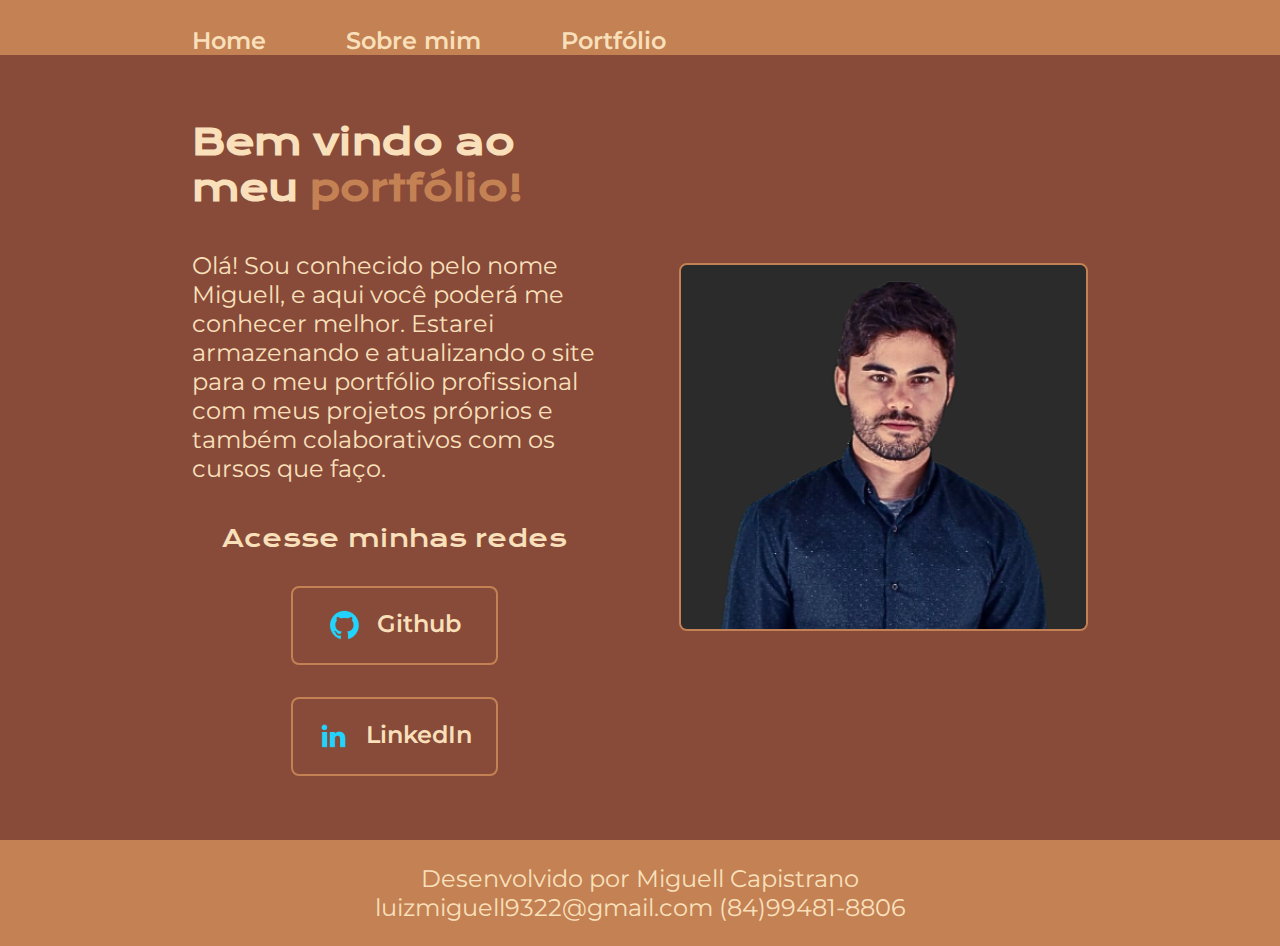
<file: index.html>
<!DOCTYPE html>
<html lang="pt-br">

<head>
    <meta charset="UTF-8">
    <meta http-equiv="X-UA-Compatible" content="IE=edge">
    <meta name="viewport" content="width=device-width, initial-scale=1.0">
    <title>Home</title>
    <link rel="stylesheet" href="./styles/style.css">
</head>

<body>
    <header class="cabecalho">
        <nav class="cabecalho__menu">
            <a class="cabecalho__menu__link" href="home.html">Home</a>
            <a class="cabecalho__menu__link" href="about.html">Sobre mim</a>
            <a class="cabecalho__menu__link" href="portfolio.html">Portfólio</a>
        </nav>
    </header>
    <main class="apresentacao">
        <section class="apresentacao__conteudo">
            <h1 class="apresentacao__conteudo__titulo">Bem vindo ao meu <strong 
            class="titulo-destaque">portfólio!</strong></h1>
            <p class="apresentacao__conteudo__texto">Olá! Sou conhecido pelo nome Miguell, e aqui você poderá me conhecer melhor. Estarei armazenando e atualizando o site para o meu portfólio profissional com meus projetos próprios e também colaborativos com os cursos que faço. </p>
            <div class="apresentacao__links">
                <h2 class="apresentacao__links__subtitulo">Acesse minhas redes</h2>
                <a class="apresentacao__links__navegacao" href="https://github.com/miguellcapistrano" target="_blank">
                    <img src="./assets/github.png">
                    Github
                </a>
                <a class="apresentacao__links__navegacao" href="https://linkedin.com/in/miguell-capistrano" target="_blank">
                    <img src="./assets/linkedin.png">
                    LinkedIn
                </a>
            </div>
        </section>
        <img class="apresentacao__imagem" src="./assets/Minha foto.png" alt="Foto do Miguell Capistrano">
    </main>
    <footer class="rodape">
        <p>Desenvolvido por Miguell Capistrano</p>
        <a class="rodape__link" href="mailto:luizmiguell9322@gmail.com" target="_blank">luizmiguell9322@gmail.com</a>
        <a class="rodape__link" href="https://wa.me/5584994818806" target="_blank">(84)99481-8806</a>
    </footer>
</body>

</html>
</file>
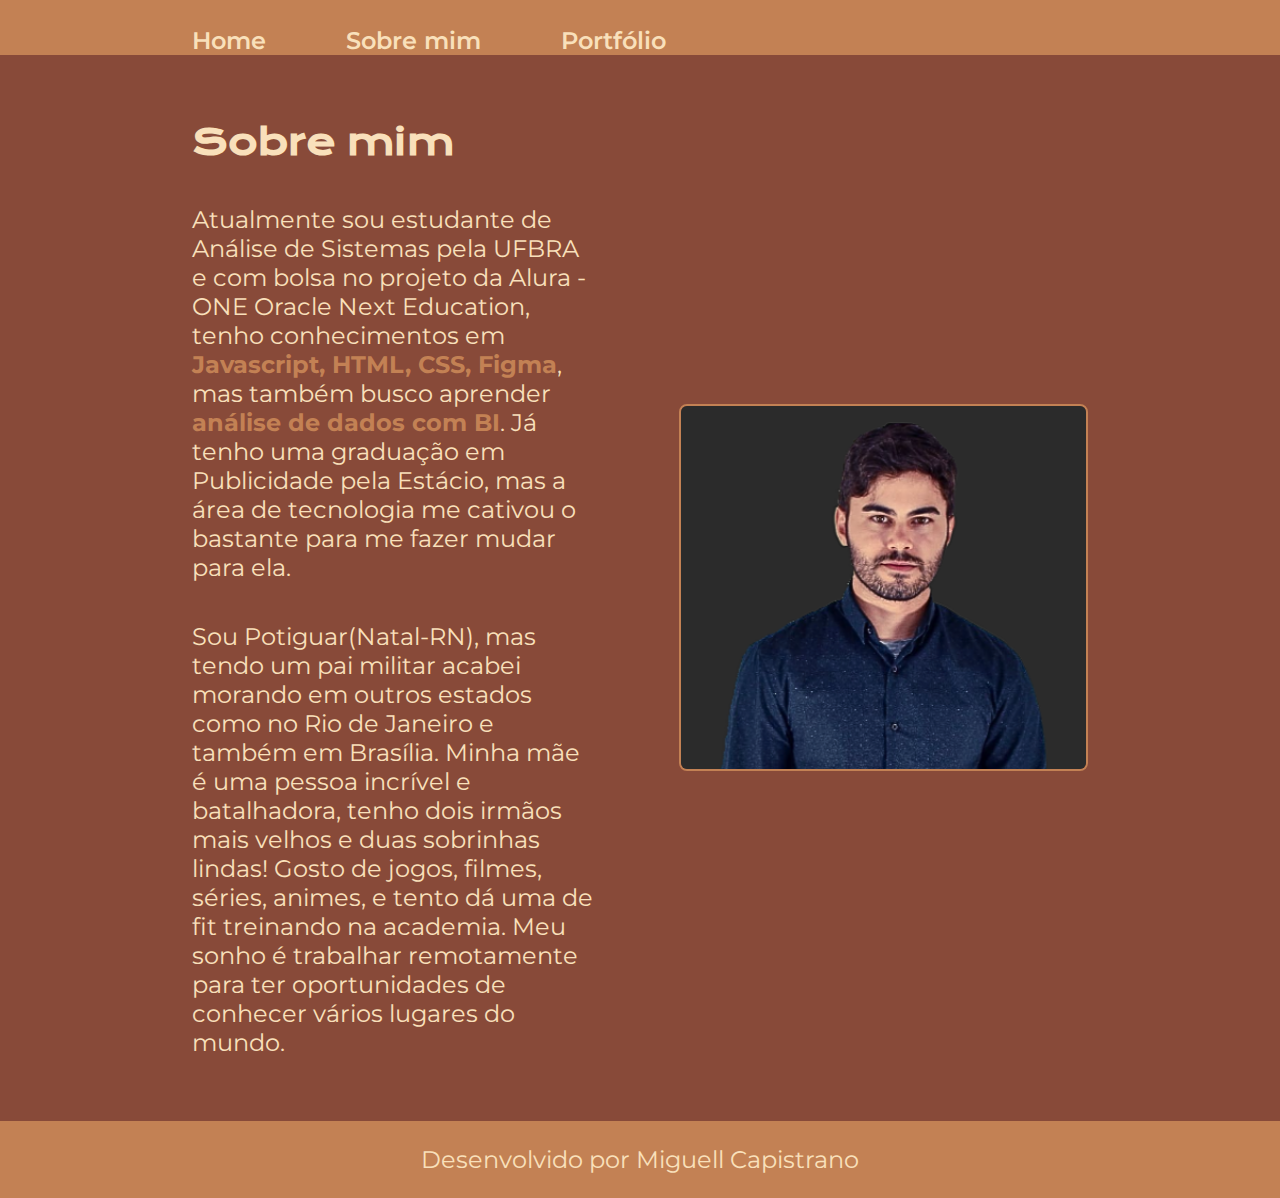
<file: about.html>
<!DOCTYPE html>
<html lang="pt-br">

<head>
    <meta charset="UTF-8">
    <meta http-equiv="X-UA-Compatible" content="IE=edge">
    <meta name="viewport" content="width=device-width, initial-scale=1.0">
    <title>Sobre mim</title>
    <link rel="stylesheet" href="./styles/style.css">
</head>

<body>
    <header class="cabecalho">
        <nav class="cabecalho__menu">
            <a class="cabecalho__menu__link" href="home.html">Home</a>
            <a class="cabecalho__menu__link" href="about.html">Sobre mim</a>
            <a class="cabecalho__menu__link" href="portfolio.html">Portfólio</a>
        </nav>
    </header>

    <main class="apresentacao">
        <section class="apresentacao__conteudo">
            <h1 class="apresentacao__conteudo__titulo">Sobre mim</h1>
            <p class="apresentacao__conteudo__texto">Atualmente sou estudante de Análise de Sistemas pela UFBRA e com bolsa no projeto da Alura - ONE Oracle Next Education, tenho conhecimentos em <strong class="titulo-destaque">Javascript, HTML, CSS, Figma</strong>, mas também busco aprender <strong class="titulo-destaque">análise de dados com BI</strong>. Já tenho uma graduação em Publicidade pela Estácio, mas a área de tecnologia me cativou o bastante para me fazer mudar para ela.
            </p>
            <p class="apresentacao__conteudo__texto">
                Sou Potiguar(Natal-RN), mas tendo um pai militar acabei morando em outros estados como no Rio de Janeiro e também em Brasília. Minha mãe é uma pessoa incrível e batalhadora, tenho dois irmãos mais velhos e duas sobrinhas lindas! Gosto de jogos, filmes, séries, animes, e tento dá uma de fit treinando na academia. Meu sonho é trabalhar remotamente para ter oportunidades de conhecer vários lugares do mundo.</p>
        </section>
        <img class="apresentacao__imagem" src="./assets/Minha foto.png" alt="Foto do Miguell Capistrano">
    </main>

    <footer class="rodape">
        <p>Desenvolvido por Miguell Capistrano</p>
    </footer>
</body>

</html>
</file>
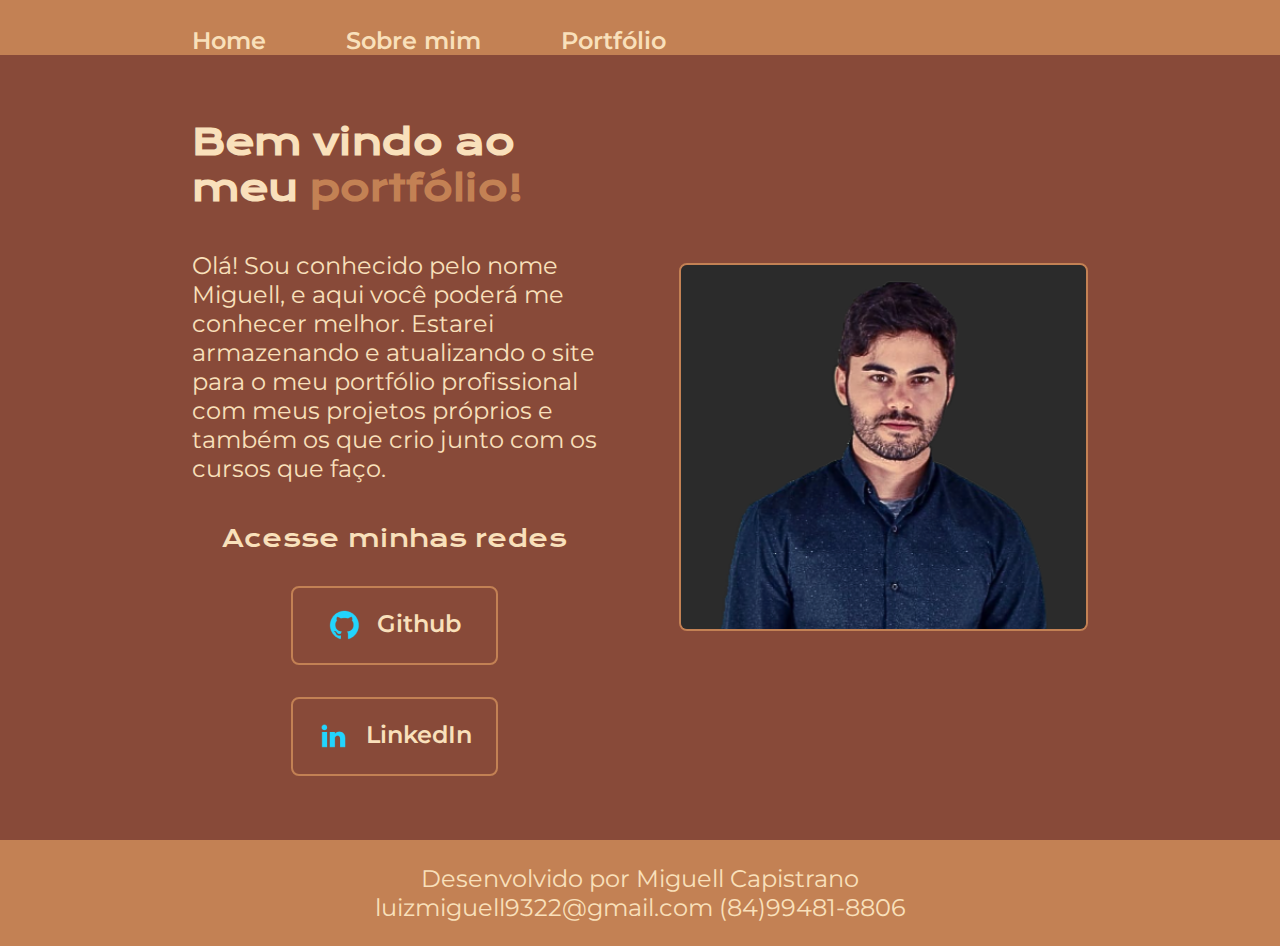
<file: home.html>
<!DOCTYPE html>
<html lang="pt-br">

<head>
    <meta charset="UTF-8">
    <meta http-equiv="X-UA-Compatible" content="IE=edge">
    <meta name="viewport" content="width=device-width, initial-scale=1.0">
    <title>Home</title>
    <link rel="stylesheet" href="./styles/style.css">
</head>

<body>
    <header class="cabecalho">
        <nav class="cabecalho__menu">
            <a class="cabecalho__menu__link" href="home.html">Home</a>
            <a class="cabecalho__menu__link" href="about.html">Sobre mim</a>
            <a class="cabecalho__menu__link" href="portfolio.html">Portfólio</a>
        </nav>
    </header>
    <main class="apresentacao">
        <section class="apresentacao__conteudo">
            <h1 class="apresentacao__conteudo__titulo">Bem vindo ao meu <strong 
            class="titulo-destaque">portfólio!</strong></h1>
            <p class="apresentacao__conteudo__texto">Olá! Sou conhecido pelo nome Miguell, e aqui você poderá me conhecer melhor. Estarei armazenando e atualizando o site para o meu portfólio profissional com meus projetos próprios e também os que crio junto com os cursos que faço. </p>
            <div class="apresentacao__links">
                <h2 class="apresentacao__links__subtitulo">Acesse minhas redes</h2>
                <a class="apresentacao__links__navegacao" href="https://github.com/miguellcapistrano" target="_blank">
                    <img src="./assets/github.png">
                    Github
                </a>
                <a class="apresentacao__links__navegacao" href="https://linkedin.com/in/miguell-capistrano" target="_blank">
                    <img src="./assets/linkedin.png">
                    LinkedIn
                </a>
            </div>
        </section>
        <img class="apresentacao__imagem" src="./assets/Minha foto.png" alt="Foto do Miguell Capistrano">
    </main>
    <footer class="rodape">
        <p>Desenvolvido por Miguell Capistrano</p>
        <a class="rodape__link" href="mailto:luizmiguell9322@gmail.com" target="_blank">luizmiguell9322@gmail.com</a>
        <a class="rodape__link" href="https://wa.me/5584994818806" target="_blank">(84)99481-8806</a>
    </footer>
</body>

</html>
</file>
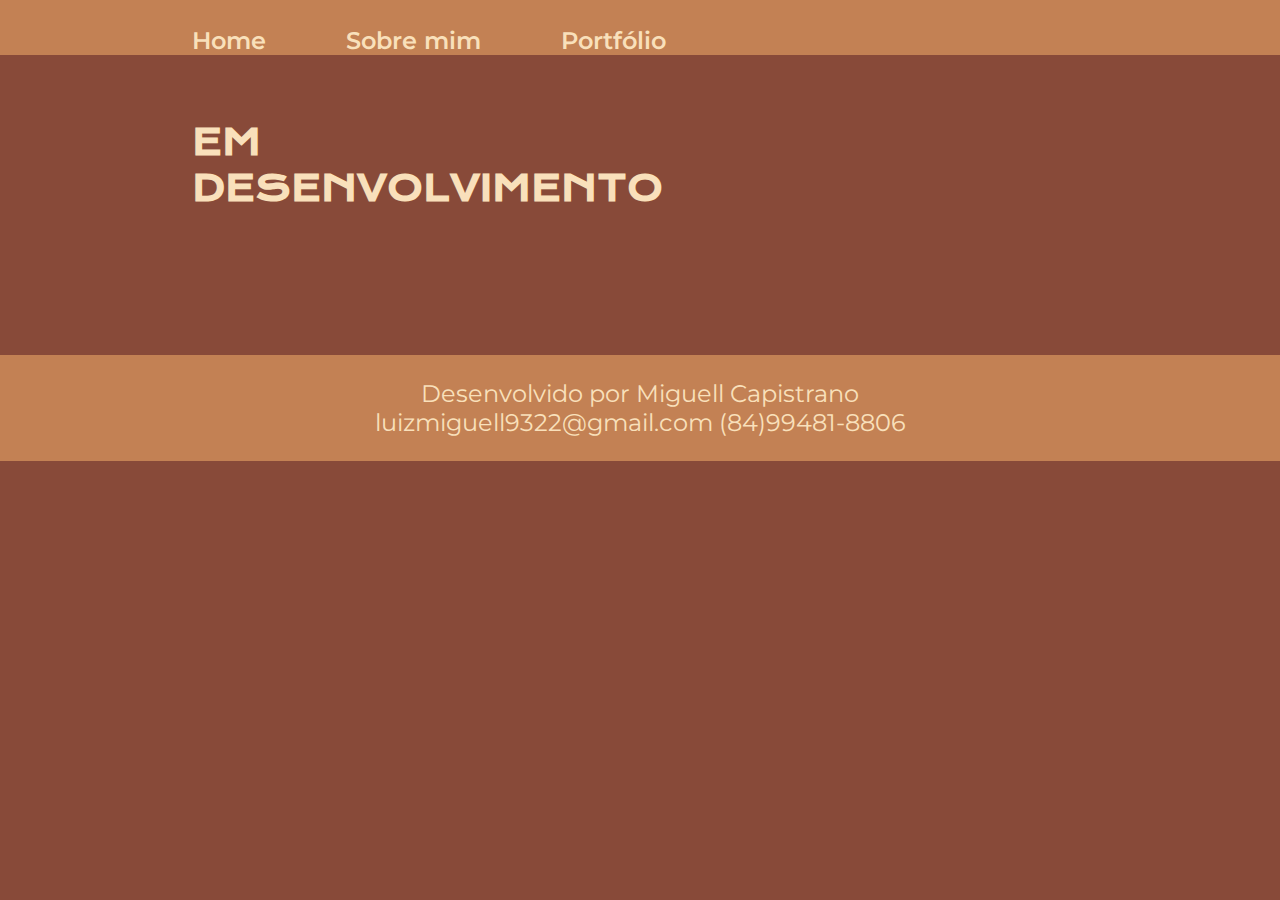
<file: portfolio.html>
<!DOCTYPE html>
<html lang="pt-br">
<head>
    <meta charset="UTF-8">
    <meta name="viewport" content="width=device-width, initial-scale=1.0">
    <title>Portfolio</title>
    <link rel="stylesheet" href="./styles/style.css">
</head>
<body>
    <header class="cabecalho">
        <nav class="cabecalho__menu">
            <a class="cabecalho__menu__link" href="home.html">Home</a>
            <a class="cabecalho__menu__link" href="about.html">Sobre mim</a>
            <a class="cabecalho__menu__link" href="portfolio.html">Portfólio</a>
        </nav>
    </header>

     <main class="apresentacao">
        <section class="apresentacao__conteudo">
            <h1 class="apresentacao__conteudo__titulo"> EM DESENVOLVIMENTO</h1>
            <p class="apresentacao__conteudo__texto"></p>
            <div class="apresentacao__links">
                <h2 class="apresentacao__links__subtitulo"></h2>
            </div>
        </section>
    </main>
    <footer class="rodape">
        <p>Desenvolvido por Miguell Capistrano</p>
        <a class="rodape__link" href="mailto:luizmiguell9322@gmail.com" target="_blank">luizmiguell9322@gmail.com</a>
        <a class="rodape__link" href="https://wa.me/5584994818806" target="_blank">(84)99481-8806</a>
    </footer>
</body>
</html>
</file>
<file: styles/style.css>
@import url('https://fonts.googleapis.com/css2?family=Krona+One&family=Montserrat:wght@400;600&display=swap');

:root {
    --cor-primaria: #884A39;
    --cor-secundaria:#F9E0BB;
    --cor-terciaria: #C38154;
    --cor-hover: #B99B6B; 
    --cor-variavel: #BFB29E;

    --fonte-primaria: 'Krona One', sans-serif;
    --fonte-secundaria: 'Montserrat', sans-serif;
}
*{
    margin: 0;
    padding: 0;
}

body{
    box-sizing: border-box;
    background-color: var(--cor-primaria);
    color: var(--cor-secundaria);
}


.cabecalho{
    padding: 2% 0% 0% 15%;
    background-color: var(--cor-terciaria) ;
}
.cabecalho__menu{
    display: flex;
    gap: 80px;
}
.cabecalho__menu__link{
    font-family: var(--fonte-secundaria);
    font-size: 1.5rem;
    font-weight: 600;
    color: var(--cor-secundaria);
    text-decoration: none;
}

.cabecalho__menu__link:hover{
    background-color: var(--cor-hover);
}

.apresentacao{
    padding: 5% 15%;
    display: flex;
    align-items: center;
    justify-content: space-between;
    gap: 82px;
}
.apresentacao__conteudo{
    width: 50%;
    display: flex;
    flex-direction: column;
    gap: 40px;
}

.apresentacao__conteudo__titulo{
    font-size: 2.25rem;
    font-family: var(--fonte-primaria);
}
.titulo-destaque{
    color: var(--cor-terciaria);
}
.apresentacao__conteudo__texto{
    font-size: 1.5rem;
    font-family: var(--fonte-secundaria);
}

.apresentacao__imagem{
    width: 50%;
    border: 2px solid var(--cor-terciaria);
    border-radius: 8px;
}

.apresentacao__links{
    display: flex;
    flex-direction: column;
    justify-content: space-between;
    align-items: center;
    gap: 32px;
}
.apresentacao__links__subtitulo{
    font-family: var(--fonte-primaria);
    font-weight: 400;
    font-size: 1.5rem;
}
.apresentacao__links__navegacao{
    display: flex;
    justify-content: center;
    gap: 16px;
    border: 2px solid var(--cor-terciaria);
    width: 50%;
    text-align: center;
    border-radius: 8px;
    font-size: 1.5rem;
    font-weight: 600;
    padding: 21.5px 0;
    text-decoration: none;
    color: var(--cor-secundaria);
    font-family: var(--fonte-secundaria);
}
.apresentacao__links__link:hover{
    background-color: var(--cor-hover);
}

.rodape{
    color: var(--cor-secundaria);
    background-color: var(--cor-terciaria);
    padding: 24px;
    text-align: center;
    font-family: var(--fonte-secundaria);
    font-size: 1.5rem;
    font-weight: 400;
}

.rodape__link{
    color: var(--cor-secundaria);
    text-align: center;
    text-decoration: none;
    font-family: var(--fonte-secundaria);
    font-size: 1.5rem;
    font-weight: 400;
}

.rodape__link:hover{
    background-color: var(--cor-hover);
}

@media (max-width: 1200px){
    .cabecalho{
        padding: 8%;
    }

    .cabecalho__menu{
        justify-content: center;
    }

    .apresentacao{
        flex-direction: column-reverse;
    }

    .apresentacao__conteudo{
        width: auto;
    }

}
</file>
